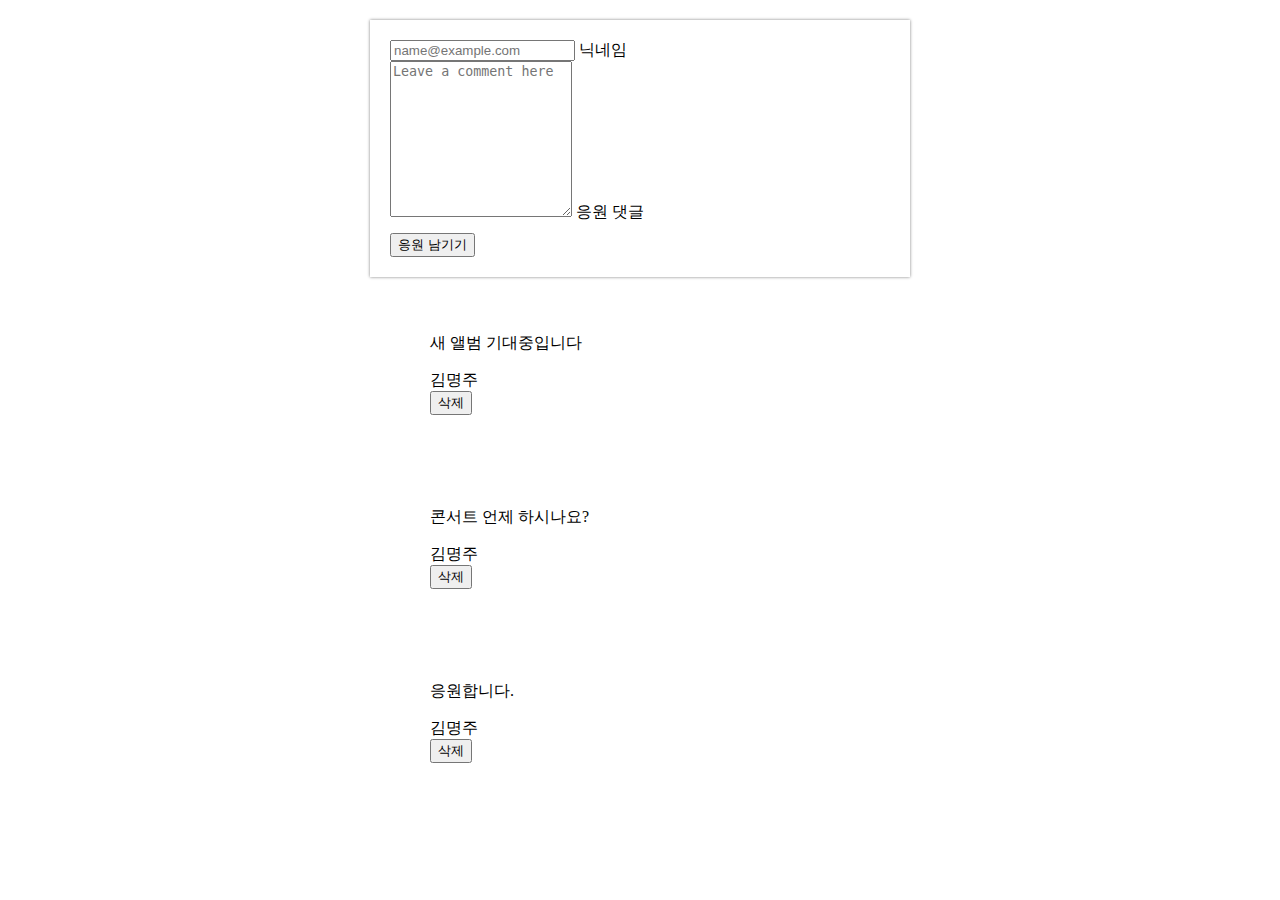
<file: fanclub.html>
<!DOCTYPE html>
<html lang="en">
<head>
    <meta charset="UTF-8">
    <meta http-equiv="X-UA-Compatible" content="IE=edge">
    <meta name="viewport" content="width=device-width, initial-scale=1.0">
    <link href="https://cdn.jsdelivr.net/npm/bootstrap@5.0.2/dist/css/bootstrap.min.css" rel="stylesheet"
          integrity="sha384-EVSTQN3/azprG1Anm3QDgpJLIm9Nao0Yz1ztcQTwFspd3yD65VohhpuuCOmLASjC" crossorigin="anonymous">
    <script src="https://ajax.googleapis.com/ajax/libs/jquery/3.5.1/jquery.min.js"></script>
    <script src="https://cdn.jsdelivr.net/npm/bootstrap@5.0.2/dist/js/bootstrap.bundle.min.js"
            integrity="sha384-MrcW6ZMFYlzcLA8Nl+NtUVF0sA7MsXsP1UyJoMp4YLEuNSfAP+JcXn/tWtIaxVXM"
            crossorigin="anonymous"></script>
    <link rel="stylesheet" href="css/fanclub.css">
    <script src="javascript/fanclub.js" defer></script>
    <title>뉴진스 팬클럽</title>
</head>
<body>
   <div class="myPost">
    <div class="form-floating mb-3">
        <input type="email" class="form-control" id="floatingInput" placeholder="name@example.com">
        <label for="floatingInput" id="name">닉네임</label>
    </div>

    <div class="form-floating">
        <textarea class="form-control" placeholder="Leave a comment here" id="floatingTextarea"></textarea>
        <label for="floatingTextarea" id="comment">응원 댓글</label>
    </div>
    <div class="postButton">
        <button type="button" class="btn btn-dark" onclick="add_comment()">응원 남기기</button>

    </div>
</div>
<div id="cardArea">
    <div class="card" id="cardBox">
        <div class="card-body">
            <blockquote class="blockquote mb-0">
                <p>새 앨범 기대중입니다</p>
                <footer class="blockquote-footer">김명주</footer>
                <button type="button" class="btn btn-dark" onclick="delete_comment()">삭제</button>
            </blockquote>
        </div>
    </div>
    <div class="card" id="cardBox">

        <div class="card-body">
            <blockquote class="blockquote mb-0">
                <p>콘서트 언제 하시나요?</p>
                <footer class="blockquote-footer">김명주</footer>
                <button type="button" class="btn btn-dark" onclick="delete_comment()">삭제</button>
            </blockquote>
        </div>
    </div>
    <div class="card" id="cardBox">

        <div class="card-body">
            <blockquote class="blockquote mb-0">
                <p>응원합니다.</p>
                <footer class="blockquote-footer">김명주</footer>
                <button type="button" class="btn btn-dark" onclick="delete_comment()">삭제</button>
            </blockquote>
        </div>
    </div>
</div>
</body>
</html>
</file>
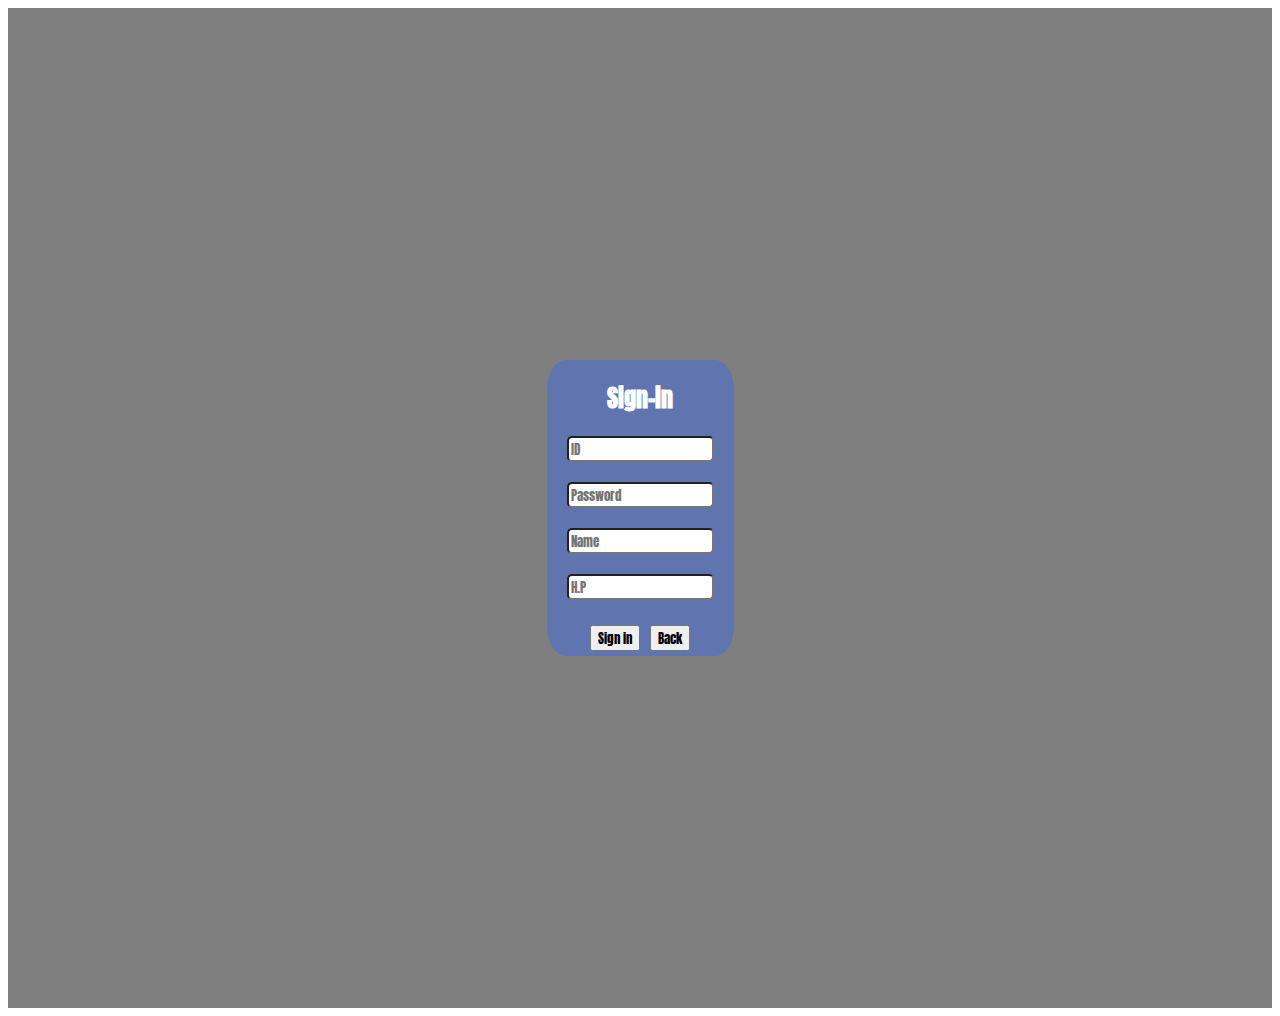
<file: signin.html>
<!DOCTYPE html>
<html lang="en">
<head>
    <meta charset="UTF-8">
    <title>Bunnies signin</title>
    <link href="https://cdn.jsdelivr.net/npm/bootstrap@5.0.2/dist/css/bootstrap.min.css" rel="stylesheet" integrity="sha384-EVSTQN3/azprG1Anm3QDgpJLIm9Nao0Yz1ztcQTwFspd3yD65VohhpuuCOmLASjC" crossorigin="anonymous">
    <link href="https://fonts.googleapis.com/css2?family=Anton&display=swap" rel="stylesheet">
    <script src="https://ajax.googleapis.com/ajax/libs/jquery/3.5.1/jquery.min.js"></script>
    
    <style>
        *{
            font-family: 'Anton', sans-serif;
        }
    .albumImage {
        width: 100%;
        height: 1000px;

        background-image: linear-gradient(0deg, rgba(0, 0, 0, 0.5), rgba(0, 0, 0, 0.5)),
        url('https://w.namu.la/s/[base64]');
        background-position: center 100%;
        
        color: white;

        display: flex;
        flex-direction: column;
        align-items: center;
        justify-content: center;
    }
    .infoBox{

        border-radius: 10%;
        background-color: royalblue;
        background-color: rgba(65, 105, 225, 0.5);
    }
    .infoBox >.info{
        margin: 20px 20px 20px 20px;
    }    
    .info >.input{
        border-radius: 10%;
    }
    .btn_sign{
        text-align: center;
        border-radius: 10%; 
        margin: 5px 5px 5px 5px;

        
    }
    .signin{
        text-align: center;             
    }
    .btn_wrap{
       
        display: flex;
        flex-direction: row;
        align-items: center;
        justify-content: center;
    }
   
    </style>
    <script>

    </script>
</head>
<body>
   
<div class="albumImage">
        <div class="infoBox">
            <h2 class="signin">Sign-in</h2>
            <div class="info">
                <input type="text" style="border-radius: 5px;" name="id" id="id" placeholder="ID" autocomplete="off" required>
                <label for="id"></label>
            </div>    
            
            <div class="info" id="INFOPW">
                <input type="text" style="border-radius: 5px;" name="pw" id="pw" placeholder="Password" autocomplete="off" required>
                <label for="pw"></label>
            </div>
            <div class="info" id="INFONAME">
                <input type="text" style="border-radius: 5px;" name="name" id="name" placeholder="Name" autocomplete="off" required>
                <label for="name"></label>
            </div>
            <div class="info" id="INFOHP">
                <input type="text" style="border-radius: 5px;" name="HP" id="HP" placeholder="H.P" autocomplete="off" required>
                <label for="HP"></label>
            </div>
            <div class="btn_wrap">
                <div class="btn_sign">
                    <button onclick="signIn()" type="button" class="btn btn-light">Sign in</button>
        
                </div>
                <div class="btn_sign">
                    
                    <button onclick="location.href='login3.html'" type="button" class="btn btn-light">Back</button>
                </div>
            </div>    
        </div>
        
        </div>
     

</body>
</html>
</file>
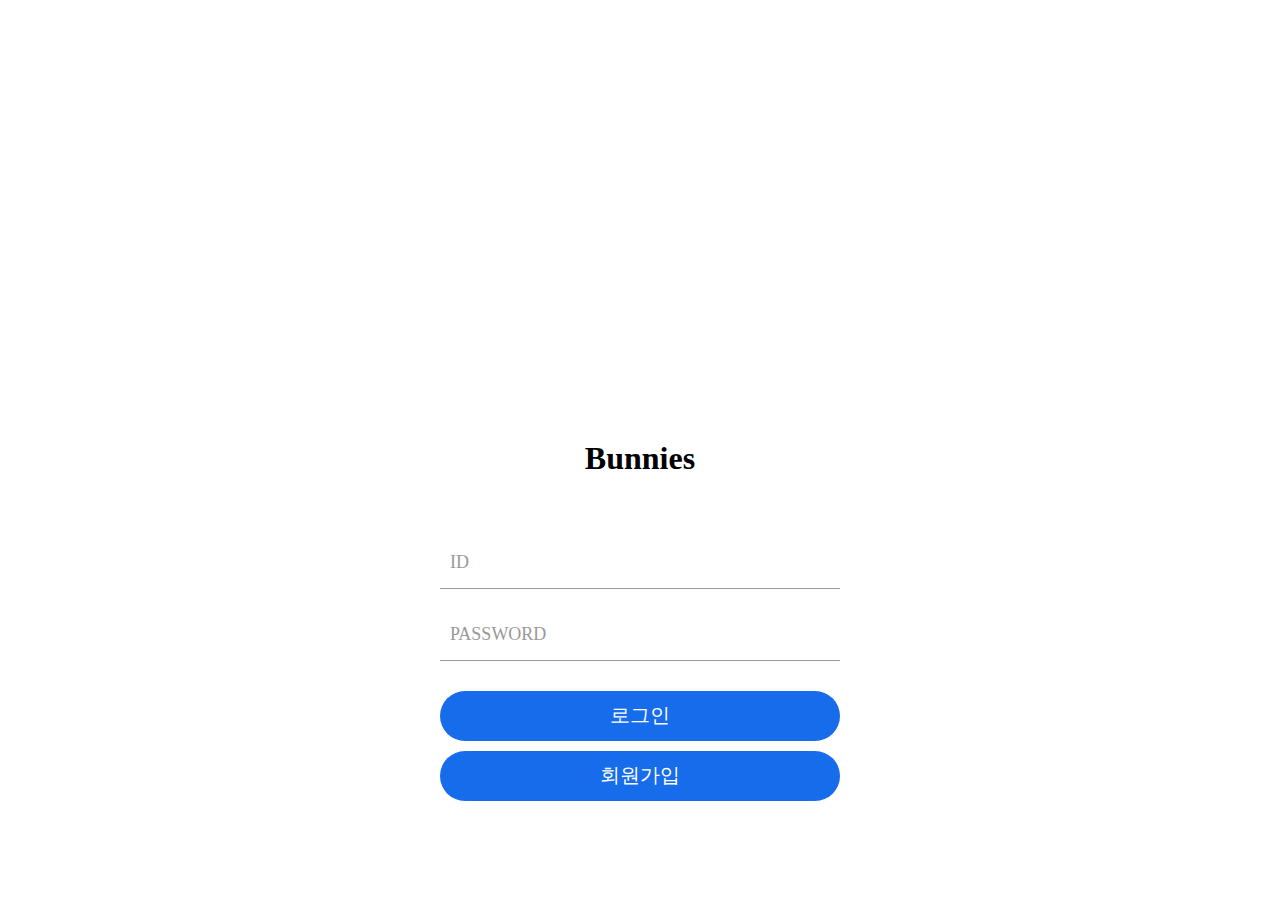
<file: templates/login.html>
<!DOCTYPE html>
<html lang="en">
  <head>
    <meta charset="UTF-8" />
    <meta http-equiv="X-UA-Compatible" content="IE=edge" />
    <meta name="viewport" content="width=device-width, initial-scale=1.0" />
    <meta property="og:title" content="뉴진스 팬클럽"/> <!-- 카드에 표시하고 싶은 제목 -->
    <meta property="og:image" content="https://img.etnews.com/news/article/2022/10/30/article_30091212839104.jpg"/> <!-- 카드에 표시하고 싶은 이미지 -->
    <meta property="og:url" content="login.html"/> <!-- 표시하고싶은 url주소 -->

    <meta property="og:description" content="뉴진스 팬클럽에 어서오세요"/> <!-- 카드에 표시하고 싶은 설명 -->


   

      <title>Bunnies</title>
    <link rel="stylesheet" href="../static/css/login.css">
    <link rel="icon" href="../static/imgs/favicon.ico">
    <script src="../javascript/main.js"></script>
      <script src="https://ajax.googleapis.com/ajax/libs/jquery/3.5.1/jquery.min.js"></script>

    <meta property="og:description" content="뉴진스 팬클럽에 어서오세요"/> <!-- 카드에 표시하고 싶은 설명 -->    
  
  </head>
  <body>
    <header>

    </header>
    
    <form action="/login" method="post">
      <div class="login_box">
        <section class="login-form">
          <h1>Bunnies</h1>
            
              <div class="login-area">
                <input type="text" name="id" id="userId" spellcheck ="false" autocomplete="off" required>
                <label for="id">ID</label>
              </div>
              <div class="login-area">
                <input type="password" name="pw" id="userPW" spellcheck ="false" autocomplete="off" required>
                <label for="pw">PASSWORD</label>
              </div>
              <div class="btn-area">
                <button id = "btn_login" type="submit" onclick="login()">로그인</button>
                  <button type="button" onclick="location.href='/signin'">회원가입</button>
              </div>
        </section>
      </div>
    </form>


    <script>
      let id = $('#userId')
      let pw = $('#userPW')
      let login_btn = $('#btn_login')
      

      // $(login_btn).on('click', function(){
      //   if($(id).val() == ""){
      //     $(id).next('label').addClass('warning');
      //   }
      //   else if($(pw).val()==""){
      //     $(pw).next('label').addClass('warning');
      //   }
      // })
      
    </script>
  </body>
  
 
</html>
</file>
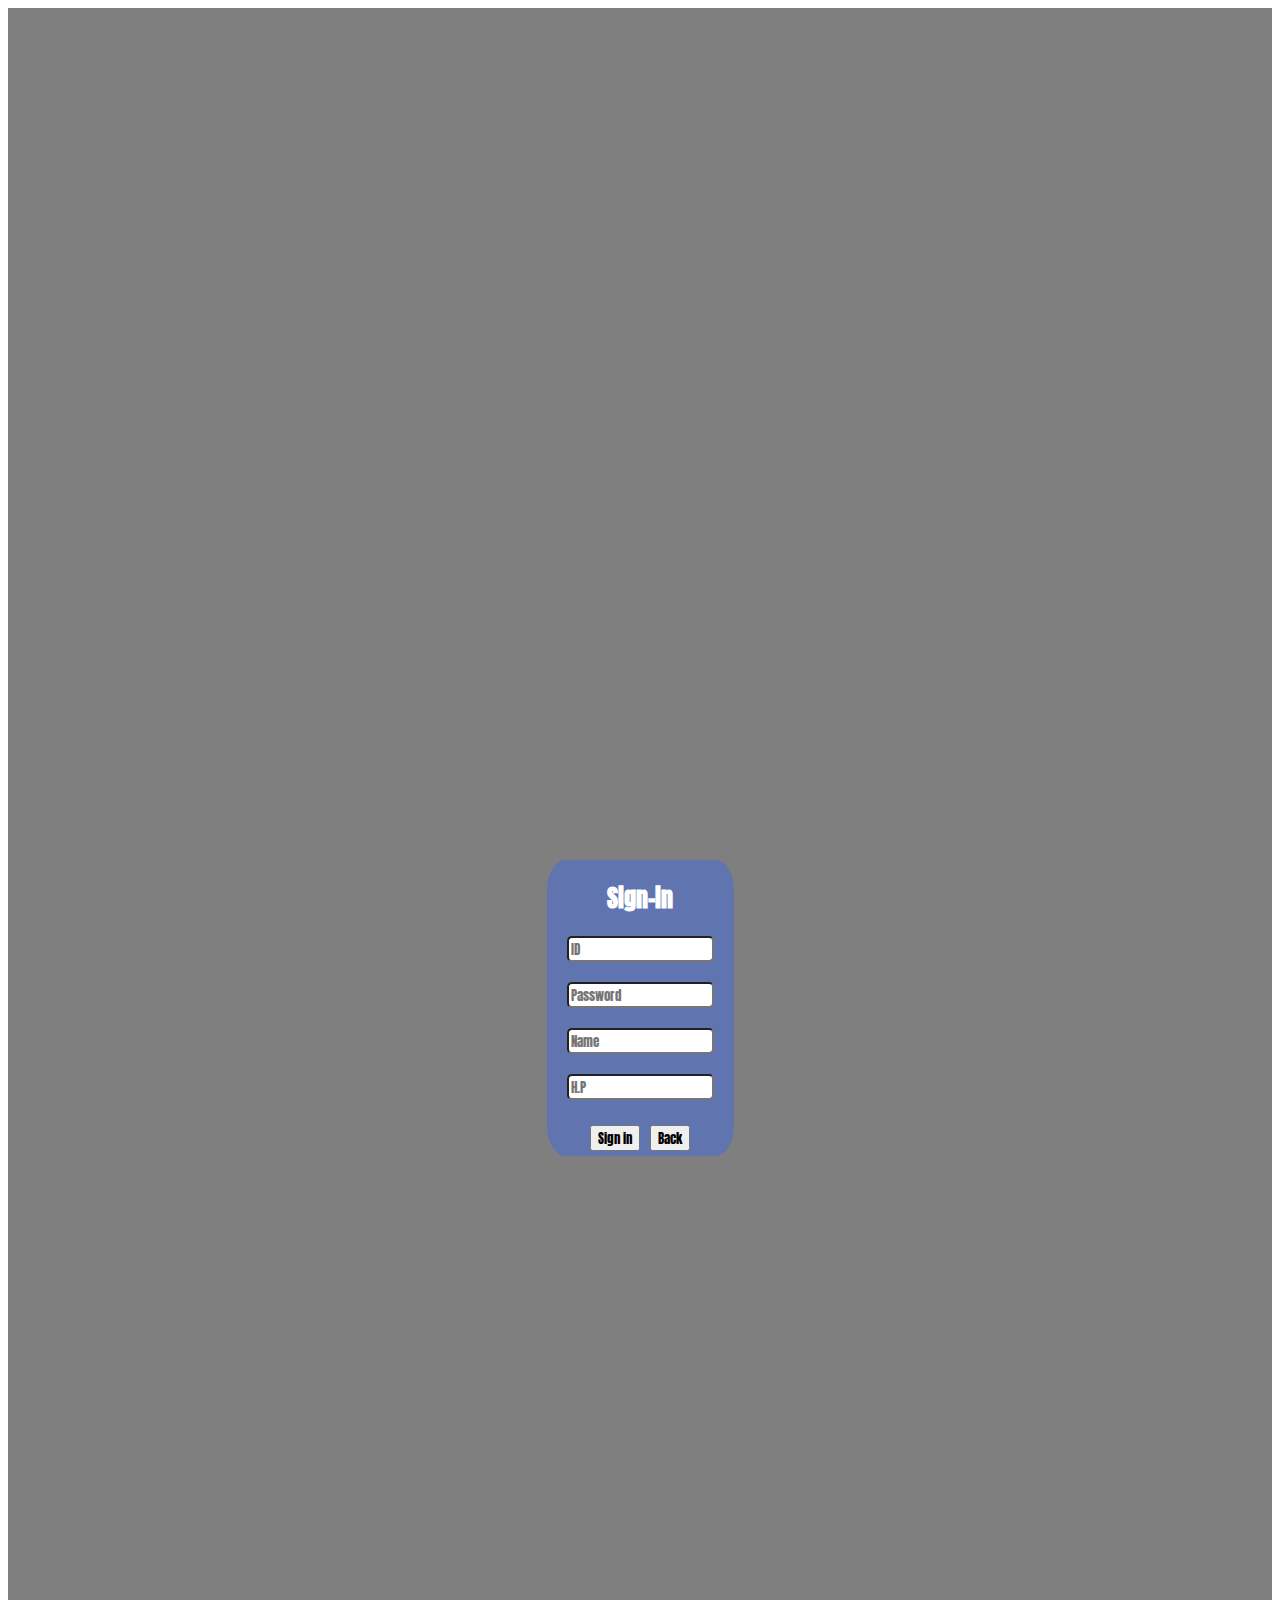
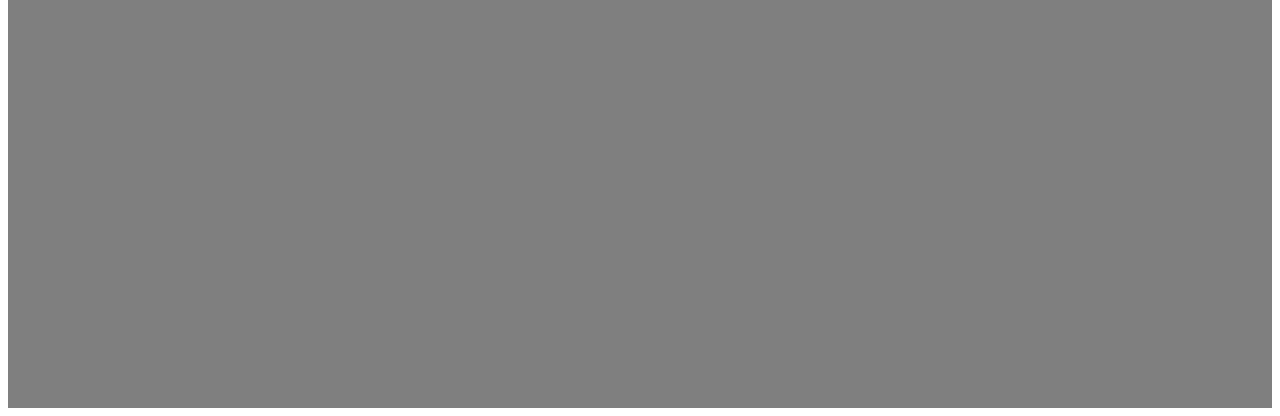
<file: templates/signin.html>
<!DOCTYPE html>
<html lang="en">
<head>
    <meta charset="UTF-8">
    <title>Bunnies signin</title>
    
    <link href="https://cdn.jsdelivr.net/npm/bootstrap@5.0.2/dist/css/bootstrap.min.css" rel="stylesheet" integrity="sha384-EVSTQN3/azprG1Anm3QDgpJLIm9Nao0Yz1ztcQTwFspd3yD65VohhpuuCOmLASjC" crossorigin="anonymous">
    <link href="https://fonts.googleapis.com/css2?family=Anton&display=swap" rel="stylesheet">
    <script src="https://ajax.googleapis.com/ajax/libs/jquery/3.5.1/jquery.min.js"></script>

    <script src="../javascript/signin.js"></script>
    <link rel="icon" href="../static/imgs/favicon.ico">
    <link rel="stylesheet" href="../static/css/singin.css">

</head>
<body>



<form action="/signin" method="post">
    <div class="albumImage">
        <div class="infoBox">
            <h2 class="signin">Sign-in</h2>
            <div class="info">
                <input type="text" style="border-radius: 5px;" name="id" id="id" placeholder="ID" autocomplete="off" required>
                <label for="id"></label>
            </div>    
            
            <div class="info" id="INFOPW">
                <input type="password" style="border-radius: 5px;" name="pw" id="pw" placeholder="Password" autocomplete="off" required>
                <label for="pw"></label>
            </div>
            <div class="info" id="INFONAME">
                <input type="text" style="border-radius: 5px;" name="name" id="name" placeholder="Name" autocomplete="off" required>
                <label for="name"></label>
            </div>
            <div class="info" id="INFOHP">
                <input type="text" style="border-radius: 5px;" name="HP" id="HP" placeholder="H.P" autocomplete="off" required>
                <label for="HP"></label>
            </div>
            <div class="btn_wrap">
                <div class="btn_sign">
                    <button onclick="signIn()" type="submit" class="btn btn-light">Sign in</button>
        
                </div>
                <div class="btn_sign">
                    <button onclick="location.href='/'" type="button" class="btn btn-light">Back</button>
                </div>
            </div>    
        </div>
    </div>
</form>

</body>
</html>
</file>
<file: css/fanclub.css>
.myTitle {

    width: 100%;
    height: 250px;
    text-align: center;

    background-image: linear-gradient(0deg, rgba(0, 0, 0, 0.5), rgba(0, 0, 0, 0.5)), url("[data-uri]");
    background-position: center;
    background-size: cover;

    color: white;

    display: flex;
    flex-direction: column;
    justify-content: center;
    align-items: center;
}

.myPost {

    max-width: 500px;
    width: 95%;
    margin: 20px auto 0 auto;
    box-shadow: 0 0 3px 0 grey;
    padding: 20px;

}

#floatingTextarea {
    min-height: 150px;
}

.postButton > button {
    margin-top: 10px;
}

.card {
    margin-top: 10px;
    max-width: 500px;
    width: 95%;
    margin: 20px auto 0 auto;
    box-shadow: 0 0 3px 0 white;
    padding: 20px;
}
</file>
<file: static/css/login.css>
*{
    margin: 0;
    padding: 0;
    box-sizing: border-box;
}
header{
    width: 100%;
    height: 400px;
    background: url(https://img.etnews.com/news/article/2022/10/30/article_30091212839104.jpg) no-repeat center;
    background-size: auto;
}
.login_box{
    display: flex;
    justify-content: center;
    align-items: center;
    height: 50vh;
    
}
.login_box::before{
    content:"";
    position: absolute;
    z-index: 1;
    top: 0;
    right: 0;
    bottom: 0;
    left: 0;
}
.login-form{
    position: relative;
    z-index: 2;
}
.login-form h1{
    font-size: 32px;
    color: black;
    text-align: center;
    margin-bottom: 60px;
}
.login-area{
    width: 400px;
    position: relative;
    margin-top:20px;
}
.login-area:first-child{
    margin-top:  0;
}
.login-area input{
    width: 100%;
    padding: 20px 10px 10px;
    background-color: transparent;
    border: none;
    border-bottom: 1px solid #999;
    font-size: 18px;
    color: black;
    outline: none;
}
.login-area label{
    position: absolute;
    left: 10px;
    top: 15px;
    font-size: 18px;
    color: #999;
    transition: all .5s ease;
}
.login-area label.warning{
    
    animation: warning .3s ease;
    animation-iteration-count: 3;
}
.login-area input:focus + label,
.login-area input:valid + label{
    top:-2px;
    font-size:13px;
}
.btn-area{
    margin-top: 30px;
}
.btn-area button{
    width:100%;
    height: 50px;
    background: #166cea;
    color: #fff;
    font-size: 20px;
    border: none;
    border-radius: 25px;
    margin-bottom: 10px;
    cursor: pointer;
}
</file>
<file: static/css/singin.css>
*{
    font-family: 'Anton', sans-serif;
}





.albumImage {
width: 100%;
height: 2000px;

background-image: linear-gradient(0deg, rgba(0, 0, 0, 0.5), rgba(0, 0, 0, 0.5)),
url('https://w.namu.la/s/[base64]');
background-position: center 100%;

color: white;

display: flex;
flex-direction: column;
align-items: center;
justify-content: center;
}
.infoBox{

border-radius: 10%;
background-color: royalblue;
background-color: rgba(65, 105, 225, 0.5);
}
.infoBox >.info{
margin: 20px 20px 20px 20px;
}    
.info >.input{
border-radius: 10%;
}
.btn_sign{
text-align: center;
border-radius: 10%; 
margin: 5px 5px 5px 5px;


}
.signin{
text-align: center;             
}
.btn_wrap{

display: flex;
flex-direction: row;
align-items: center;
justify-content: center;
}
</file>
